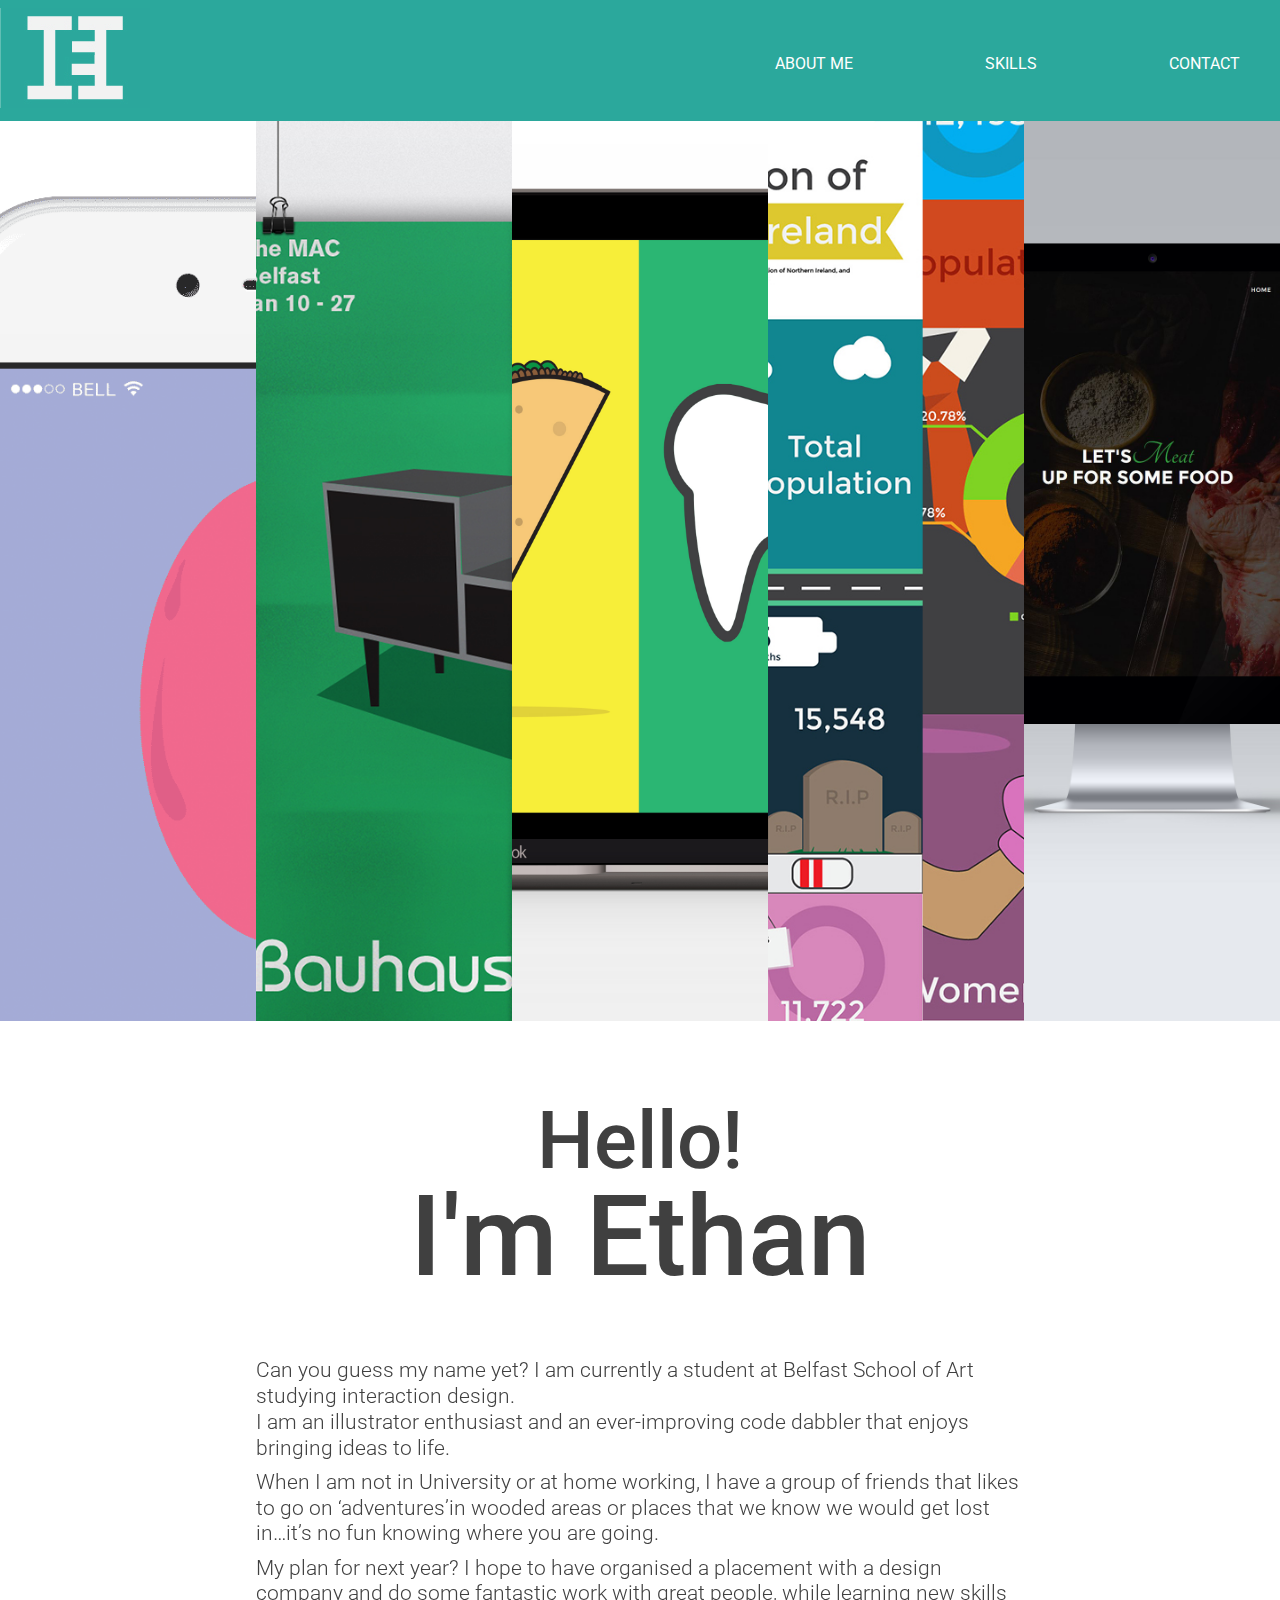
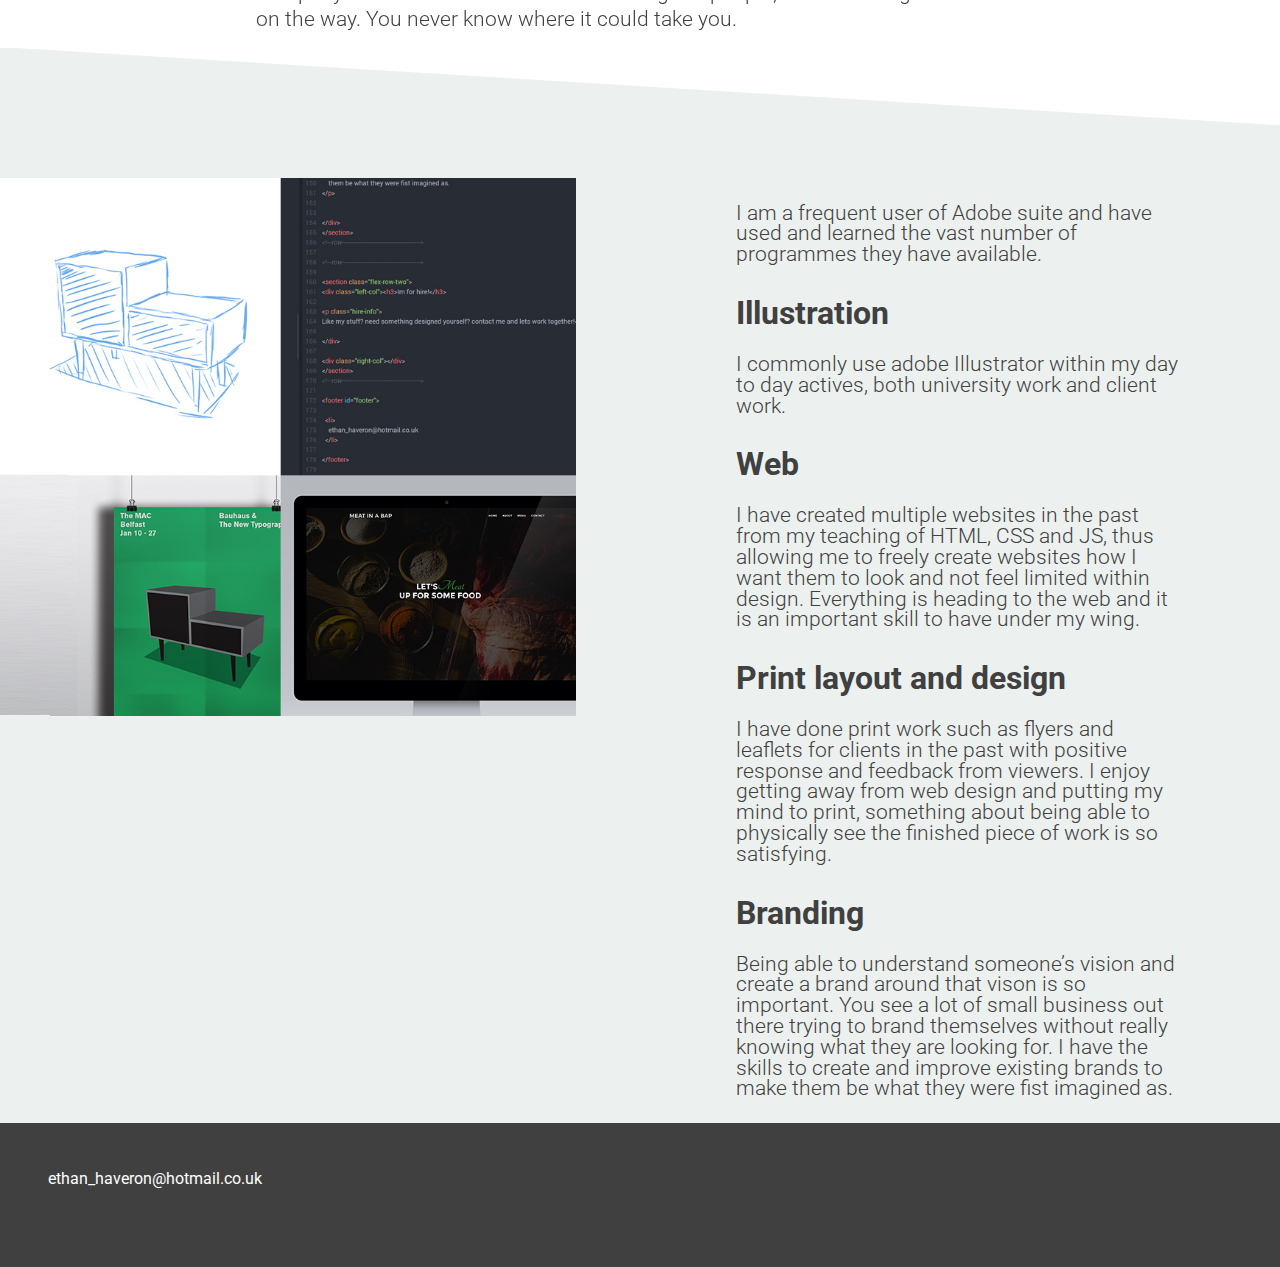
<file: index.html>
<!DOCTYPE html>
<html>
<head>

<script src="js/smooth-scroll.min.js"></script>
	<link href='css/style.css' type='text/css' rel='stylesheet' />
<meta charset="utf-8">


<!--google fonts-->
<link href="https://fonts.googleapis.com/css?family=Raleway" rel="stylesheet">
<link href="https://fonts.googleapis.com/css?family=Roboto" rel="stylesheet">
	<title>Ethan Haveron</title>
</head>

<body>
<!--nav---------------------------------------------------------------------------------------------------------->
<header>
	<nav>
		<a href="#"><img class="monogram" src="images/monogram.jpg" /></a>

		<nav>
  <ul>

    <li><a href="#about-me">About Me</a></li>
    <li><a href="#skills">Skills</a></li>
    <li><a href="#footer">Contact</a></li>
  </ul>
</nav>
</header>

<!--nav---------------------------------------------------------------------------------------------------------->

<!--vertical slider---------------------------------------------------------------------------------------------->


<section class="hero">
	<div class="flex-wrapper">
  <a href="iphone-page.html" class="one">
    <div class="overlay">
      <div class="overlay-inner">
        <h2>iPhone Wallpaper</h2>
        <p>Minimal wallpapers using simple shapes.</p>
      </div>
    </div>
  </a>
  <a href="bauhaus-poster.html" class="two">
    <div class="overlay">
      <div class="overlay-inner">
        <h2>Bauhaus Poster</h2>
        <p>Bauhaus gallery promotion poster.</p>
      </div>
    </div>
  </a>
  <a href="desktop-wallpaper.html" class="three">
    <div class="overlay">
      <div class="overlay-inner">
        <h2>Destop Wallpapers</h2>
        <p>Minimal illustrated desktop wallpapers.</p>
      </div>
    </div>
  </a>
  <a href="infographic-page.html" class="four">
    <div class="overlay">
      <div class="overlay-inner">
        <h2>Population infographic</h2>
        <p>A visual design based on the population of Northern Ireland. </p>
      </div>
    </div>
  </a>
  <a href="meat-in-a-bap-rebrand.html" class="five">
    <div class="overlay">
      <div class="overlay-inner">
        <h2>Meat In a bap website</h2>
        <p>A recreation of a resturant website.</p>
      </div>
    </div>
  </a>
</div>
</section>


<!--vertical slider---------------------------------------------------------------------------------------------->

<!--angled section---------------------------------------------------------------------------------------------->
<section class="content angle-bottom" id="about-me">
  <h1>Hello!<br> <span>I'm Ethan</span></h1>

  <p class="brief"> Can you guess my name yet? I am currently a student at Belfast School of Art studying
		 interaction design. <br />I am an illustrator enthusiast and an ever-improving code
		  dabbler that enjoys bringing ideas to life.</p>

		<p class="brief">When I am not in University or at home working, I have a group of friends that likes to go
				 on ‘adventures’in wooded areas or places that we know we would get lost in…it’s no fun knowing
				  where you are going.</P>

					<p class="brief">	My plan for next year? I hope to have organised a placement with a design company
					 and do some fantastic work with great people, while learning new skills on the way. You never know where it could take you.</P>
</div>

</section>
<!--angled section---------------------------------------------------------------------------------------------->


<!---row---------------------------------------------->

<section class="flex-row" id="skills">
<div class="left-col">

<img src="images/grid.jpg">

</div>


<div class="right-col">




<p>
I am a frequent user of Adobe suite and have used and learned the vast number of programmes they have available.
</p>


<h4>Illustration</h4>

<p>
	I commonly use adobe
	Illustrator within my day to day actives, both university work and client work.
</p>



<h4>Web</h4>

<p>
	I have created multiple websites in the past from my teaching of HTML, CSS and JS, thus allowing
	me to freely create websites how I want them to look and not feel limited within design.
	Everything is heading to the web and it is an important skill to have under my wing.
</p>

<h4>Print layout and design</h4>

<p>
	I have done print work such as flyers and leaflets for clients in the past with positive response
	 and feedback from viewers. I enjoy getting away from web design and putting my mind to print,
	 something about being able to physically see the finished piece of work is so satisfying.
</p>


<h4>Branding</h4>

<p>
	Being able to understand someone’s vision and create a brand around that vison is so important.
	 You see a lot of small business out there trying to brand themselves without really knowing
	  what they are looking for.  I have the skills to create and improve existing brands to make
		them be what they were fist imagined as.
</p>


</div>
</section>
<!---row---------------------------------------------->


<footer id="footer">

	<li>
		ethan_haveron@hotmail.co.uk
	</li>

</footer>







	</body>





	</script>

	<script>
    smoothScroll.init();
</script>



	</html>
</file>
<file: css/style.css>
* {
    padding: 0;
    margin: 0;
    font-size: 100%;
    line-height: 1em;
}

body {

    width: 100%;
    margin: auto;
    background-color: #ecf1ef;
    color: #404040;
    line-height: 1.8;

}



h1,h2,h3,p{ font-family: 'arial', sans-serif;
font-size: 2em;

}


/* Nav--------------------------------------------------------------------------------------------------------------------------------------------*/
header{width:100%;
height: auto;
display: flex;
padding-top: 0.5em;
padding-bottom: 0.5em;
background-color:#2BA89C;}

.monogram{width:auto;
height: auto;}



/* Nav--------------------------------------------------------------------------------------------------------------------------------------------*/

nav {
font-family: 'Roboto', sans-serif;
  width: 100%;
margin-bottom: .3em;
}
nav ul {text-align: right;
  text-transform: uppercase;

Margin-top:3em;
}
nav ul li {
  display: inline;
  margin: 40px;
}


nav .monogram {float: left;}

/*--Links--*/
a {color: white;
text-decoration: none; }



li{color: white;
padding-top: 3em;
padding-left: 3em;
list-style-type: none;
font-family: 'Roboto', sans-serif;}



/* slider--------------------------------------------------------------------------------------------------------------------------------------------*/
.flex-wrapper {
  display: flex;
  height: 100vh;
}

.flex-wrapper a {
  position: relative;
  flex: 1;
  text-align: center;
  text-decoration: none;
  color: #fff;
  background-size: cover;
  background-position: center;
  background-repeat: no-repeat;
  transition: flex .4s;
}

.flex-wrapper .one {
	background-image:url(../images/icelollymockup.gif);

  background-color: white;
}

.flex-wrapper .two {
  background-image: url(../images/desk.jpg);
  background-color:white;
}

.flex-wrapper .three {
  background-image: url(../images/min-mockups.jpg);
  background-color: white;
}

.flex-wrapper .four {
  background-image: url(../images/population-infographic.jpg);
  background-color: white;
}

.flex-wrapper .five {
  background-image: url(../images/meat-in-a-bap.jpg);
  background-color: white;
}

.flex-wrapper a:hover {
  flex: 3;
}

.flex-wrapper .overlay {
  display: flex;
  align-items: center;
  justify-content: center;
  padding: 0 10px;
  position: absolute;
  top: 0;
  right: 0;
  bottom: 0;
  left: 0;
  transition: background-color .4s;
}

.flex-wrapper a:hover .overlay {
  background-color: rgba(0, 0, 0, .4);
}

.flex-wrapper .overlay-inner * {
  visibility: hidden;
  opacity: 0;
  transform-style: preserve-3d;
}

.flex-wrapper .overlay h2 {
  transform: translate3d(0, -60px, 0);
}

.flex-wrapper .overlay p {
  transform: translate3d(0, 60px, 0);
}

.flex-wrapper a:hover .overlay-inner * {
  opacity: 1;
  visibility: visible;
  transform: none;
  transition: all .3s .3s;
}

@media screen and (max-width: 800px) {
  body {
    font-size: 1rem;
    line-height: 1.25;
  }

  .flex-wrapper {
    flex-direction: column;
  }

  .flex-wrapper a:hover {
    flex: 1;
  }

  .flex-wrapper a:hover .overlay {
    background-color: transparent;
  }

  .flex-wrapper .overlay h2,
  .flex-wrapper .overlay p {
    opacity: 1;
    visibility: visible;
    transform: none;
  }
}




/* slider--------------------------------------------------------------------------------------------------------------------------------------------*/


/* angled section--------------------------------------------------------------------------------------------------------------------------------------------*/
.angle-bottom {
  position: relative;
  z-index: 1;
}
.angle-bottom:after {
  background: inherit;
  content: '';
  display: block;
  height: 50%;
  left: 0;
  position: absolute;
  right: 0;
  z-index: -1;
  -webkit-backface-visibility: hidden;
}
.angle-bottom:after {
  bottom: 0;
  transform: skewY(3.5deg);
  transform-origin: 0 100%;

}



.content {
  background-color: #fff;
  color: #404040;
font-family: 'Roboto', sans-serif;
  margin: 0 0 2px;
  padding-top:5em;
  padding-bottom:1em;
  text-align: center;
}


.portfolio-page {
  background-color:#2BA89C;
  color: #1E776C;
font-family: 'Roboto', sans-serif;
  margin: 0 0 2px;
  padding-top:5em;
  padding-bottom:1em;
  text-align: center;
}



h1 {
  font-size: 5em;
  font-weight: 500;
  margin-bottom:0.7em;
  font-family: 'Roboto', sans-serif;

}

span {
  font-size: 1.4em;
  font-weight: 500;
  font-family: 'Roboto', sans-serif;

}

.brief{
  font-size: 1.34em;
  font-weight: 300;
  padding: 0;
  padding-top:0.4em;
  max-width:60%;
  text-align:left;
  margin:auto;
  font-family: 'Roboto', sans-serif;
  line-height: 1.2;
}
.here{color:#1E776C;}
/* angled section--------------------------------------------------------------------------------------------------------------------------------------------*/



.flex-row{
  width:100%;
  display: flex;
padding-top: 8em;
  flex-direction:row;
}

.flex-row-two{
  width:100%;
  display: flex;
padding-top: 2em;
  flex-direction:row;
  background-color: #fff;


}

.left-col{

  width: 100%;
  margin-bottom: 1.5em;
}


.right-col{

  width: 100%;
  padding-bottom: 1.5em;
 background-color:;}

@media screen and (max-width: 800px) {
  .flex-row{ flex-direction: column;
    width: 100%;}}

  @media screen and (max-width: 800px) {
      .flex-row-two{ flex-direction: column;
        width: 100%;}}


h3{margin:auto;
text-align: center;
font-family: 'Roboto', sans-serif;
font-size: 7em;}

h4{margin:auto;
  padding-top: 1em;
  max-width: 70%;
text-align: left;
font-family: 'Roboto', sans-serif;
font-size: 2em;}



h5{margin:auto;
  margin-top: 6em;
  padding-bottom:2.2em;
  max-width: 70%;
text-align: left;
font-family: 'Roboto', sans-serif;
font-size: 2em;}

p{ max-width: 70%;
  margin:auto;
  font-weight: 300;
padding-top: 1.2em;
font-size: 1.3em;
font-family: 'Roboto', sans-serif;}



.hire-info { max-width: 60%;
  margin:auto;
  text-align: center;
padding-top: 1.4em;
font-size: 2em;}



img {
    width: 90%;
    margin: auto;
}

footer{width:100%;
height: 9em;
background-color: #404040;}

/*  casestudy --------------------------------------------------------------------------------------------------------------------------------------------*/

.casestudy-row{ min-width: 100%;
  display: flex;

}
.case-left{width: 100%;
    padding-bottom: 2em;
  background-color: #fff;}


.case-right{width: 100%;
    padding-bottom: 2em;
    background-color: #fff;}


    @media screen and (max-width: 1200px) {
        .casestudy-row{ flex-direction: column;}




/* casestudy --------------------------------------------------------------------------------------------------------------------------------------------*/
</file>
